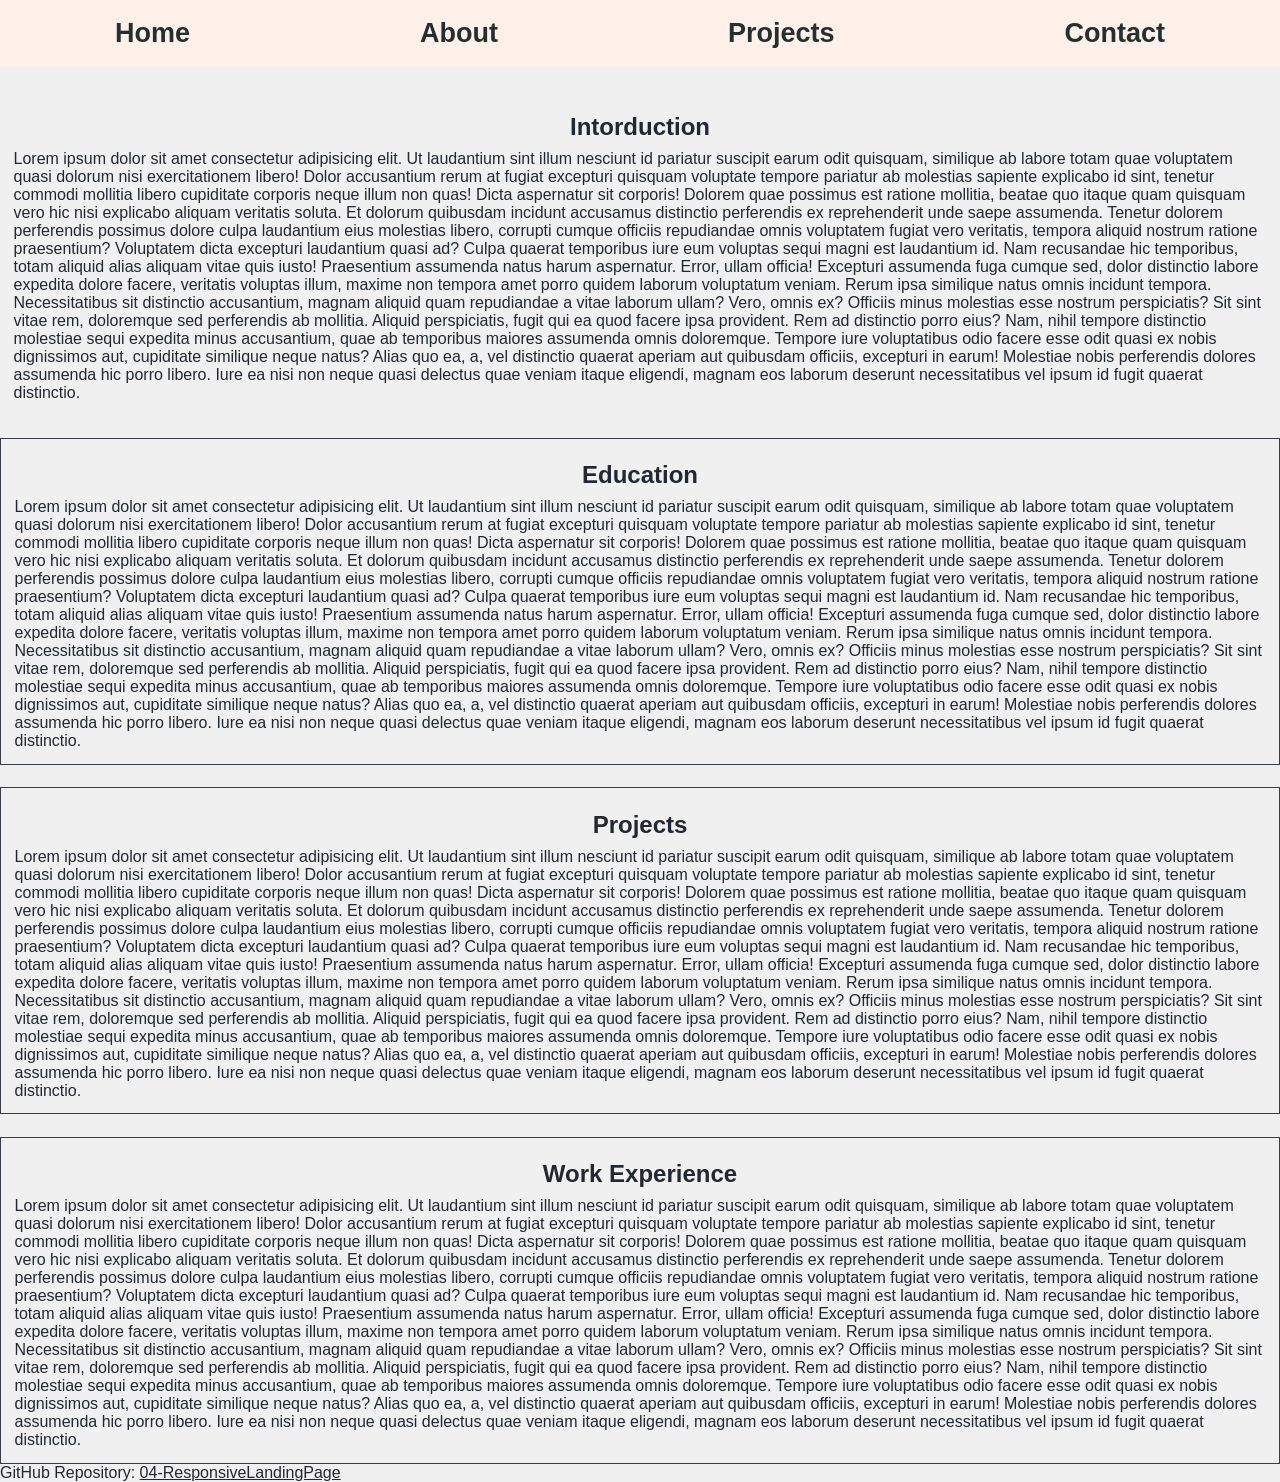
<file: index.html>
<!DOCTYPE html>
<html lang="en">
<head>
    <meta charset="UTF-8">
    <meta name="viewport" content="width=device-width, initial-scale=1.0">
    <link rel="icon" type="image/x-icon" href="SK_Logo.ico">
    <title>Interactive Navigation Menu</title>
    <link rel="stylesheet" href="index.css">
</head>
<body>
    <header>
        <nav id="navbar">
            <ul>
                <li><a href="index.html">Home</a></li>
                <li><a href="about.html">About</a></li>
                <li><a href="projects.html">Projects</a></li>
                <li><a href="contact.html">Contact</a></li>
            </ul>
        </nav>
    </header>
    <main>
        <section id="intro">
            <h1>Intorduction</h1>
            <p>
                Lorem ipsum dolor sit amet consectetur adipisicing elit. Ut laudantium sint illum nesciunt id pariatur suscipit earum odit quisquam, similique ab labore totam quae voluptatem quasi dolorum nisi exercitationem libero!
                Dolor accusantium rerum at fugiat excepturi quisquam voluptate tempore pariatur ab molestias sapiente explicabo id sint, tenetur commodi mollitia libero cupiditate corporis neque illum non quas! Dicta aspernatur sit corporis!
                Dolorem quae possimus est ratione mollitia, beatae quo itaque quam quisquam vero hic nisi explicabo aliquam veritatis soluta. Et dolorum quibusdam incidunt accusamus distinctio perferendis ex reprehenderit unde saepe assumenda.
                Tenetur dolorem perferendis possimus dolore culpa laudantium eius molestias libero, corrupti cumque officiis repudiandae omnis voluptatem fugiat vero veritatis, tempora aliquid nostrum ratione praesentium? Voluptatem dicta excepturi laudantium quasi ad?
                Culpa quaerat temporibus iure eum voluptas sequi magni est laudantium id. Nam recusandae hic temporibus, totam aliquid alias aliquam vitae quis iusto! Praesentium assumenda natus harum aspernatur. Error, ullam officia!
                Excepturi assumenda fuga cumque sed, dolor distinctio labore expedita dolore facere, veritatis voluptas illum, maxime non tempora amet porro quidem laborum voluptatum veniam. Rerum ipsa similique natus omnis incidunt tempora.
                Necessitatibus sit distinctio accusantium, magnam aliquid quam repudiandae a vitae laborum ullam? Vero, omnis ex? Officiis minus molestias esse nostrum perspiciatis? Sit sint vitae rem, doloremque sed perferendis ab mollitia.
                Aliquid perspiciatis, fugit qui ea quod facere ipsa provident. Rem ad distinctio porro eius? Nam, nihil tempore distinctio molestiae sequi expedita minus accusantium, quae ab temporibus maiores assumenda omnis doloremque.
                Tempore iure voluptatibus odio facere esse odit quasi ex nobis dignissimos aut, cupiditate similique neque natus? Alias quo ea, a, vel distinctio quaerat aperiam aut quibusdam officiis, excepturi in earum!
                Molestiae nobis perferendis dolores assumenda hic porro libero. Iure ea nisi non neque quasi delectus quae veniam itaque eligendi, magnam eos laborum deserunt necessitatibus vel ipsum id fugit quaerat distinctio.
            </p>
        </section>
        <section id="education">
            <h2>Education</h2>
            <p>
                Lorem ipsum dolor sit amet consectetur adipisicing elit. Ut laudantium sint illum nesciunt id pariatur suscipit earum odit quisquam, similique ab labore totam quae voluptatem quasi dolorum nisi exercitationem libero!
                Dolor accusantium rerum at fugiat excepturi quisquam voluptate tempore pariatur ab molestias sapiente explicabo id sint, tenetur commodi mollitia libero cupiditate corporis neque illum non quas! Dicta aspernatur sit corporis!
                Dolorem quae possimus est ratione mollitia, beatae quo itaque quam quisquam vero hic nisi explicabo aliquam veritatis soluta. Et dolorum quibusdam incidunt accusamus distinctio perferendis ex reprehenderit unde saepe assumenda.
                Tenetur dolorem perferendis possimus dolore culpa laudantium eius molestias libero, corrupti cumque officiis repudiandae omnis voluptatem fugiat vero veritatis, tempora aliquid nostrum ratione praesentium? Voluptatem dicta excepturi laudantium quasi ad?
                Culpa quaerat temporibus iure eum voluptas sequi magni est laudantium id. Nam recusandae hic temporibus, totam aliquid alias aliquam vitae quis iusto! Praesentium assumenda natus harum aspernatur. Error, ullam officia!
                Excepturi assumenda fuga cumque sed, dolor distinctio labore expedita dolore facere, veritatis voluptas illum, maxime non tempora amet porro quidem laborum voluptatum veniam. Rerum ipsa similique natus omnis incidunt tempora.
                Necessitatibus sit distinctio accusantium, magnam aliquid quam repudiandae a vitae laborum ullam? Vero, omnis ex? Officiis minus molestias esse nostrum perspiciatis? Sit sint vitae rem, doloremque sed perferendis ab mollitia.
                Aliquid perspiciatis, fugit qui ea quod facere ipsa provident. Rem ad distinctio porro eius? Nam, nihil tempore distinctio molestiae sequi expedita minus accusantium, quae ab temporibus maiores assumenda omnis doloremque.
                Tempore iure voluptatibus odio facere esse odit quasi ex nobis dignissimos aut, cupiditate similique neque natus? Alias quo ea, a, vel distinctio quaerat aperiam aut quibusdam officiis, excepturi in earum!
                Molestiae nobis perferendis dolores assumenda hic porro libero. Iure ea nisi non neque quasi delectus quae veniam itaque eligendi, magnam eos laborum deserunt necessitatibus vel ipsum id fugit quaerat distinctio.
            </p>
        </section>
        <section id="projects">
            <h2>Projects</h2>
            <p>
                Lorem ipsum dolor sit amet consectetur adipisicing elit. Ut laudantium sint illum nesciunt id pariatur suscipit earum odit quisquam, similique ab labore totam quae voluptatem quasi dolorum nisi exercitationem libero!
                Dolor accusantium rerum at fugiat excepturi quisquam voluptate tempore pariatur ab molestias sapiente explicabo id sint, tenetur commodi mollitia libero cupiditate corporis neque illum non quas! Dicta aspernatur sit corporis!
                Dolorem quae possimus est ratione mollitia, beatae quo itaque quam quisquam vero hic nisi explicabo aliquam veritatis soluta. Et dolorum quibusdam incidunt accusamus distinctio perferendis ex reprehenderit unde saepe assumenda.
                Tenetur dolorem perferendis possimus dolore culpa laudantium eius molestias libero, corrupti cumque officiis repudiandae omnis voluptatem fugiat vero veritatis, tempora aliquid nostrum ratione praesentium? Voluptatem dicta excepturi laudantium quasi ad?
                Culpa quaerat temporibus iure eum voluptas sequi magni est laudantium id. Nam recusandae hic temporibus, totam aliquid alias aliquam vitae quis iusto! Praesentium assumenda natus harum aspernatur. Error, ullam officia!
                Excepturi assumenda fuga cumque sed, dolor distinctio labore expedita dolore facere, veritatis voluptas illum, maxime non tempora amet porro quidem laborum voluptatum veniam. Rerum ipsa similique natus omnis incidunt tempora.
                Necessitatibus sit distinctio accusantium, magnam aliquid quam repudiandae a vitae laborum ullam? Vero, omnis ex? Officiis minus molestias esse nostrum perspiciatis? Sit sint vitae rem, doloremque sed perferendis ab mollitia.
                Aliquid perspiciatis, fugit qui ea quod facere ipsa provident. Rem ad distinctio porro eius? Nam, nihil tempore distinctio molestiae sequi expedita minus accusantium, quae ab temporibus maiores assumenda omnis doloremque.
                Tempore iure voluptatibus odio facere esse odit quasi ex nobis dignissimos aut, cupiditate similique neque natus? Alias quo ea, a, vel distinctio quaerat aperiam aut quibusdam officiis, excepturi in earum!
                Molestiae nobis perferendis dolores assumenda hic porro libero. Iure ea nisi non neque quasi delectus quae veniam itaque eligendi, magnam eos laborum deserunt necessitatibus vel ipsum id fugit quaerat distinctio.
            </p>
        </section>
        <section id="other">
            <h2>Work Experience</h2>
            <p>
                Lorem ipsum dolor sit amet consectetur adipisicing elit. Ut laudantium sint illum nesciunt id pariatur suscipit earum odit quisquam, similique ab labore totam quae voluptatem quasi dolorum nisi exercitationem libero!
                Dolor accusantium rerum at fugiat excepturi quisquam voluptate tempore pariatur ab molestias sapiente explicabo id sint, tenetur commodi mollitia libero cupiditate corporis neque illum non quas! Dicta aspernatur sit corporis!
                Dolorem quae possimus est ratione mollitia, beatae quo itaque quam quisquam vero hic nisi explicabo aliquam veritatis soluta. Et dolorum quibusdam incidunt accusamus distinctio perferendis ex reprehenderit unde saepe assumenda.
                Tenetur dolorem perferendis possimus dolore culpa laudantium eius molestias libero, corrupti cumque officiis repudiandae omnis voluptatem fugiat vero veritatis, tempora aliquid nostrum ratione praesentium? Voluptatem dicta excepturi laudantium quasi ad?
                Culpa quaerat temporibus iure eum voluptas sequi magni est laudantium id. Nam recusandae hic temporibus, totam aliquid alias aliquam vitae quis iusto! Praesentium assumenda natus harum aspernatur. Error, ullam officia!
                Excepturi assumenda fuga cumque sed, dolor distinctio labore expedita dolore facere, veritatis voluptas illum, maxime non tempora amet porro quidem laborum voluptatum veniam. Rerum ipsa similique natus omnis incidunt tempora.
                Necessitatibus sit distinctio accusantium, magnam aliquid quam repudiandae a vitae laborum ullam? Vero, omnis ex? Officiis minus molestias esse nostrum perspiciatis? Sit sint vitae rem, doloremque sed perferendis ab mollitia.
                Aliquid perspiciatis, fugit qui ea quod facere ipsa provident. Rem ad distinctio porro eius? Nam, nihil tempore distinctio molestiae sequi expedita minus accusantium, quae ab temporibus maiores assumenda omnis doloremque.
                Tempore iure voluptatibus odio facere esse odit quasi ex nobis dignissimos aut, cupiditate similique neque natus? Alias quo ea, a, vel distinctio quaerat aperiam aut quibusdam officiis, excepturi in earum!
                Molestiae nobis perferendis dolores assumenda hic porro libero. Iure ea nisi non neque quasi delectus quae veniam itaque eligendi, magnam eos laborum deserunt necessitatibus vel ipsum id fugit quaerat distinctio.
            </p>
        </section>
    </main>
    <footer>GitHub Repository: <a href="https://github.com/KeerthanaSistla/04-responsivelandingpage">04-ResponsiveLandingPage</a>
    <script src="index.js"></script>
</body>
</html>
</file>
<file: index.css>
*{
    margin: 0;
    padding: 0;
    color: #222831;
}

body{
    font-family: Arial, sans-serif;
    animation-name: backgroundAnimation;
    animation-duration: 1s;
}

@keyframes backgroundAnimation{
    from { opacity: 0; }
    to { opacity: 1; }
}

header{
    position: fixed;
    top: 0;
    height: 10vmin;
    width: 100%;
    z-index: 10;
}

nav{
    background-color: #e9fff8;
}

nav ul{
    list-style: none;
    display: flex;
    justify-content: space-around;
    align-items: center;
}

nav ul li{
    margin: 0;
}

nav ul li a{
    display: block;
    font-size: 3vmin;
    font-weight: bold;
    padding: 2vmin;
    color: #223031;
    text-decoration: none;
    transition: background-color 0.75s, color 0.5s;
}

nav ul li a:hover{
    color: #ceffc4;
    text-shadow: 0.25px 0.25px 1px #222831;
    background-color: #007573;
    box-shadow: 0.25px 0.25px 1px #222831;
}

main{
    margin-top: 10vmin;
}

section {
    padding: 1.5vmin;
    margin-top: 2.5vmin;
    border: 1px solid #393E46;
}

#intro{
    border: none;
}

h1{
    text-align: center;
    padding: 1vmin;
}

h2{
    text-align: center;
    padding: 1vmin;
}
</file>
